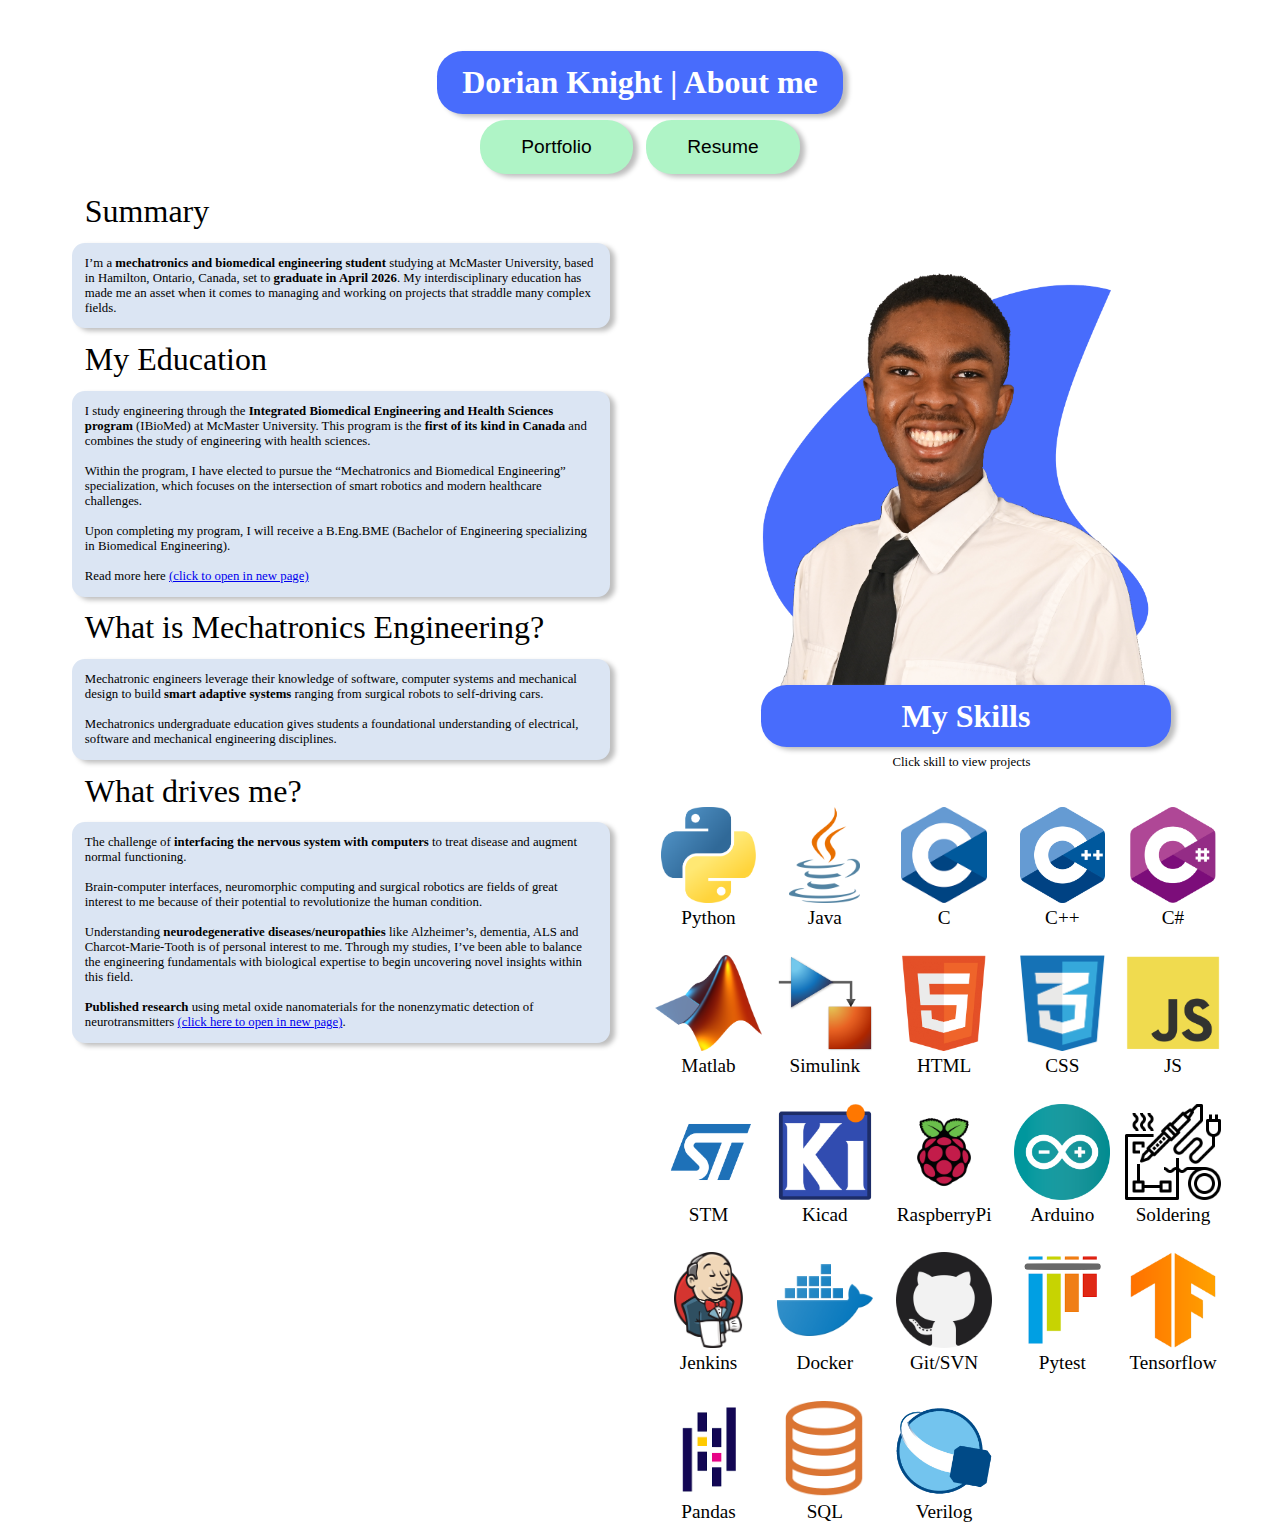
<file: pages/about.html>
<!-- Author: Dorian Knight
     Date: May 13th 2025
     Description: About me html page
-->

<!DOCTYPE html>
<html lang="en">
    <head>
        <meta charset="UTF-8">
        <meta name="viewport" content="width=device-width, initial-scale=1.0">
        <title>Dorian Knight Portfolio</title>
        <link rel="stylesheet" href="/css/about.css">
        <link rel="stylesheet" href="/css/globalvars.css">
        <link rel="stylesheet" href="/css/navbar.css">
        <link rel="shortcut icon" href="/images/favicon.ico" type="image/x-icon" />

        <!-- Fonts -->
        <link rel="preconnect" href="https://fonts.googleapis.com">
        <link rel="preconnect" href="https://fonts.gstatic.com" crossorigin>
        <link href="https://fonts.googleapis.com/css2?family=Geist:wght@100..900&family=Inter:ital,opsz,wght@0,14..32,100..900;1,14..32,100..900&display=swap" rel="stylesheet">
    </head>

    <body>
        <!-- ################## Navbar ################## -->
        <div class="navbar_container" id="navbar_container"></div>

        <!-- Title bar -->
        <div class="about_titlebar">
            Dorian Knight | About me
        </div>

        <div class="header_links">
            <div class="portfolio">
                <a href="/pages/portfolio.html">
                    <button class="portfolio_btn">Portfolio</button>
                </a>
            </div>

            <div class="resume">
                <a href="/Dorian_Knight__Software_Resume(May2025).pdf" target="_blank">
                    <button class="resume_btn">Resume</button>
                </a>
            </div>
        </div>

        <div class="body_content">
            <!-- About me squares -->

            <div class="box_title">
                Summary
            </div>
            <div class="box_content">
                I’m a <strong>mechatronics and biomedical engineering student</strong> studying at McMaster University, based in Hamilton, Ontario, Canada, set to <strong>graduate in April 2026</strong>. My interdisciplinary education has made me an asset when it comes to managing and working on projects that straddle many complex fields.
            </div>


            <div class="box_title">
                My Education
            </div>
            <div class="box_content">
                I study engineering through the <strong>Integrated Biomedical Engineering and Health Sciences program</strong> (IBioMed) at McMaster University. This program is the <strong>first of its kind in Canada</strong> and combines the study of engineering with health sciences.
                <br><br>Within the program, I have elected to pursue the “Mechatronics and Biomedical Engineering” specialization, which focuses on the intersection of smart robotics and modern healthcare challenges.
                <br><br>Upon completing my program, I will receive a B.Eng.BME (Bachelor of Engineering specializing in Biomedical Engineering).
                <br><br>Read more here <a href="https://www.eng.mcmaster.ca/ibiomed/" target="_blank">(click to open in new page)</a>
            </div>

            <div class="box_title">
                What is Mechatronics Engineering?
            </div>
            <div class="box_content">
                Mechatronic engineers leverage their knowledge of software, computer systems and mechanical design to build <strong>smart adaptive systems</strong> ranging from surgical robots to self-driving cars.
                <br><br>Mechatronics undergraduate education gives students a foundational understanding of electrical, software and mechanical engineering disciplines.
            </div>

            <div class="box_title">
                What drives me?
            </div>
            <div class="box_content">
                The challenge of <strong>interfacing the nervous system with computers</strong> to treat disease and augment normal functioning.
                <br><br>Brain-computer interfaces, neuromorphic computing and surgical robotics are fields of great interest to me because of their potential to revolutionize the human condition.
                <br><br>Understanding <strong>neurodegenerative diseases/neuropathies</strong> like Alzheimer’s, dementia, ALS and Charcot-Marie-Tooth is of personal interest to me. Through my studies, I’ve been able to balance the engineering fundamentals with biological expertise to begin uncovering novel insights within this field.
                <br><br><strong>Published research</strong> using metal oxide nanomaterials for the nonenzymatic detection of neurotransmitters <a href="https://www.mdpi.com/2079-6374/13/2/237" target="_blank">(click here to open in new page)</a>.
            </div>

            <!-- Dorian Knight Photo -->
            <div class="blue_organic_shape">
                <img src="/images/background_blob.png" alt="Accent shape" class="blue_organic_shape_img">
            </div>
            <div class="DK_img_div">
                <img src="/images/Dorian_nobackground.png" alt="Image of Dorian Knight" class="DK_image">
            </div>

            <!-- My skills -->
            <div class="skills_header">
                My Skills
            </div>

            <div class="skills_info">
                <p>
                    Click skill to view projects
                </p>
            </div>

            <div class="skills_toolbox">
                <!-- First row-->
                <div class="grid_item python_skill" id="Python" onclick="setSkillCookie(id)">
                    <a href="/pages/portfolio.html">
                        <img src="/images/skills_icons/python.png" alt="Python icon" class="skill_img python_img">
                    </a>
                    <a href="/pages/portfolio.html">
                        <p>Python</p>
                    </a>
                </div>
                <div class="grid_item java_skill" id="Java" onclick="setSkillCookie(id)">
                    <a href="/pages/portfolio.html">
                        <img src="/images/skills_icons/java.png" alt="Java icon" class="skill_img java_img">
                    </a>
                    <a href="/pages/portfolio.html">
                        <p>Java</p>
                    </a>
                </div>
                <div class="grid_item c_skill" id="C" onclick="setSkillCookie(id)">
                    <a href="/pages/portfolio.html">
                        <img src="/images/skills_icons/Clang.png" alt="C language icon" class="skill_img c_img">
                    <a href="/pages/portfolio.html">
                        <p>C</p>
                    </a>
                </div>
                <div class="grid_item cpp_skill" id="C++" onclick="setSkillCookie(id)">
                    <a href="/pages/portfolio.html">
                        <img src="/images/skills_icons/cpp.png" alt="C++ language icon" class="skill_img cpp_img">
                    </a>
                    <a href="/pages/portfolio.html">
                        <p>C++</p>
                    </a>
                </div>
                <div class="grid_item csharp_skill" id="C#" onclick="setSkillCookie(id)">
                    <a href="/pages/portfolio.html">
                        <img src="/images/skills_icons/csharp.png" alt="C# language icon" class="skill_img csharp_img">
                    </a>
                    <a href="/pages/portfolio.html">
                        <p>C#</p>
                    </a>
                </div>

                <!-- Second row -->
                <div class="grid_item matlab_skill" id="Matlab" onclick="setSkillCookie(id)">
                    <a href="/pages/portfolio.html">
                        <img src="/images/skills_icons/Matlab_Logo.png" alt="Matlab icon" class="skill_img matlab_img">
                    </a>
                    <a href="/pages/portfolio.html">
                        <p>Matlab</p>
                    </a>
                </div>

                <div class="grid_item simulink_skill" id="Simulink" onclick="setSkillCookie(id)">
                    <a href="/pages/portfolio.html">
                        <img src="/images/skills_icons/simulink.png" alt="Simulink icon" class="skill_img simulink_img">
                    </a>
                    <a href="/pages/portfolio.html">
                        <p>Simulink</p>
                    </a>
                </div>

                <div class="grid_item html_skill" id="HTML" onclick="setSkillCookie(id)">
                    <a href="/pages/portfolio.html">
                        <img src="/images/skills_icons/html.png" alt="HTML language icon" class="skill_img html_img">
                    </a>
                    <a href="/pages/portfolio.html">
                        <p>HTML</p>
                    </a>
                </div>

                <div class="grid_item css_skill" id="CSS" onclick="setSkillCookie(id)">
                    <a href="/pages/portfolio.html">
                        <img src="/images/skills_icons/css.png" alt="CSS language icon" class="skill_img css_img">
                    </a>
                    <a href="/pages/portfolio.html">
                        <p>CSS</p>
                    </a>
                </div>

                <div class="grid_item JS_skill" id="JavaScript" onclick="setSkillCookie(id)">
                    <a href="/pages/portfolio.html">
                        <img src="/images/skills_icons/JavaScript.png" alt="JavaScript language icon" class="skill_img js_img">
                    </a>
                    <a href="/pages/portfolio.html">
                        <p>JS</p>
                    </a>
                </div>

                <!-- Third row -->
                <div class="grid_item stm_skill" id="STM" onclick="setSkillCookie(id)">
                    <a href="/pages/portfolio.html">
                        <img src="/images/skills_icons/st-microelectronics-1.png" alt="ST Microcontroller icon" class="skill_img st_img">
                    </a>
                    <a href="/pages/portfolio.html">
                        <p>STM</p>
                    </a>
                </div>

                <div class="grid_item kicad_skill" id="Kicad" onclick="setSkillCookie(id)">
                    <a href="/pages/portfolio.html">
                        <img src="/images/skills_icons/kicad.png" alt="Kicad EDA icon" class="skill_img kicad_img">
                    </a>
                    <a href="/pages/portfolio.html">
                        <p>Kicad</p>
                    </a>
                </div>

                <div class="grid_item arduino_skill" id="Arduino" onclick="setSkillCookie(id)">
                    <a href="/pages/portfolio.html">
                        <img src="/images/skills_icons/arduino.png" alt="Arduino language icon" class="skill_img arduino_img">
                    </a>
                    <a href="/pages/portfolio.html">
                        <p>Arduino</p>
                    </a>
                </div>

                <div class="grid_item raspberry_skill" id="Raspberry pi" onclick="setSkillCookie(id)">
                    <a href="/pages/portfolio.html">
                        <img src="/images/skills_icons/raspberry-pi.png" alt="Raspberry Pi icon" class="skill_img RPi_img">
                    </a>
                    <a href="/pages/portfolio.html">
                        <p>RaspberryPi</p>
                    </a>
                </div>

                <div class="grid_item soldering_skill" id="Soldering" onclick="setSkillCookie(id)">
                    <a href="/pages/portfolio.html">
                        <img src="/images/skills_icons/soldering.png" alt="Soldering icon" class="skill_img soldering_img">
                    </a>
                    <a href="/pages/portfolio.html">
                        <p>Soldering</p>
                    </a>
                </div>

                <!-- Fourth row-->
                <div class="grid_item jenkins_skill" id="Jenkins" onclick="setSkillCookie(id)">
                    <a href="/pages/portfolio.html">
                        <img src="/images/skills_icons/Jenkins_logo.png" alt="Jenkins icon" class="skill_img jenkins_img">
                    </a>
                    <a href="/pages/portfolio.html">
                        <p>Jenkins</p>
                    </a>
                </div>

                <div class="grid_item docker_skill" id="Docker" onclick="setSkillCookie(id)">
                    <a href="/pages/portfolio.html">
                        <img src="/images/skills_icons/docker.png" alt="Docker icon" class="skill_img docker_img">
                    </a>
                    <a href="/pages/portfolio.html">
                        <p>Docker</p>
                    </a>
                </div>

                <div class="grid_item git_skill" id="Github" onclick="setSkillCookie(id)">
                    <a href="/pages/portfolio.html">
                        <img src="/images/skills_icons/github.png" alt="Github icon" class="skill_img git_img">
                    </a>
                    <a href="/pages/portfolio.html">
                        <p>Git/SVN</p>
                    </a>
                </div>

                <div class="grid_item pytest_skill" id="Pytest" onclick="setSkillCookie(id)">
                    <a href="/pages/portfolio.html">
                        <img src="/images/skills_icons/pytest.png" alt="Pytest icon" class="skill_img pytest_img">
                    </a>
                    <a href="/pages/portfolio.html">
                        <p>Pytest</p>
                    </a>
                </div>

                <div class="grid_item tensorflow_skill" id="Tensorflow" onclick="setSkillCookie(id)">
                    <a href="/pages/portfolio.html">
                        <img src="/images/skills_icons/tensorflow.png" alt="Tensorflow icon" class="skill_img tensorflow_img">
                    </a>
                    <a href="/pages/portfolio.html">
                        <p>Tensorflow</p>
                    </a>
                </div>

                <div class="grid_item pandas_skill" id="Pandas" onclick="setSkillCookie(id)">
                    <a href="/pages/portfolio.html">
                        <img src="/images/skills_icons/pandas.png" alt="Pandas icon" class="skill_img pandas_img">
                    </a>
                    <a href="/pages/portfolio.html">
                        <p>Pandas</p>
                    </a>
                </div>

                <!-- Fifth row -->
                <div class="grid_item sql_skill" id="SQL" onclick="setSkillCookie(id)">
                    <a href="/pages/portfolio.html">
                        <img src="/images/skills_icons/sql.png" alt="SQL language icon" class="skill_img sql_img">
                    </a>
                    <a href="/pages/portfolio.html">
                        <p>SQL</p>
                    </a>
                </div>
                <div class="grid_item verilog_skill" id="Verilog" onclick="setSkillCookie(id)">
                    <a href="/pages/portfolio.html">
                        <img src="/images/skills_icons/quartus.png" alt="Quartus IDE icon" class="skill_img verilog_img">
                    </a>
                    <a href="/pages/portfolio.html">
                        <p>Verilog</p>
                    </a>
                </div>
            </div>
        </div>

        <script src="/JavaScript/globals.js"></script>
        <script src="/JavaScript/navbar.js"></script>
        <script src="/JavaScript/about.js"></script>
    </body>
</html>
</file>
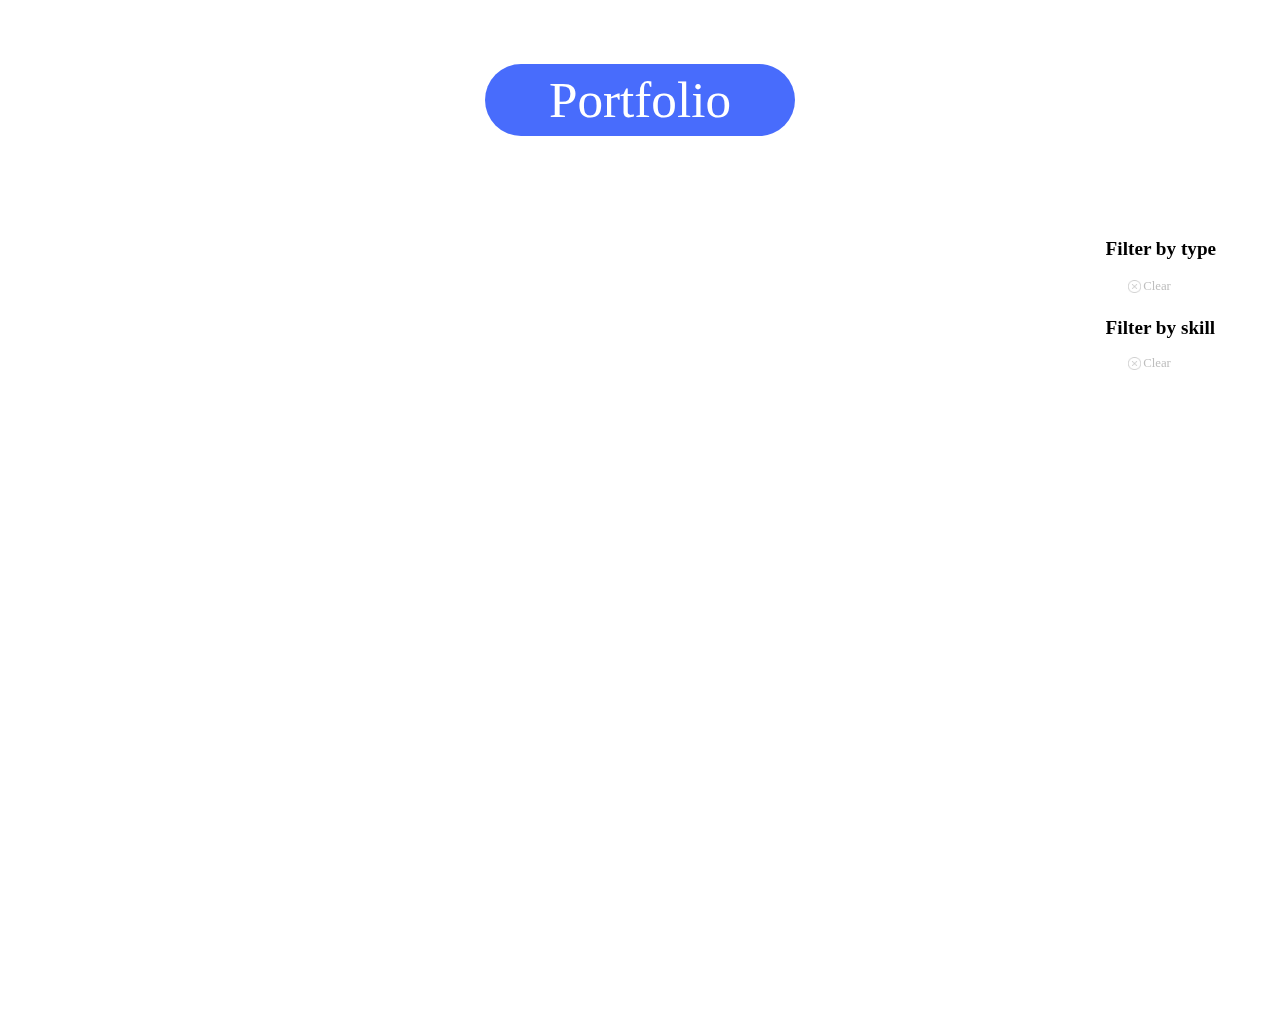
<file: pages/portfolio.html>
<!--
Author: Dorian Knight
Date: May 27th 2025
Description: Dynamic project portfolio
-->

<!DOCTYPE html>
<html lang="en">
<head>
    <meta charset="UTF-8">
    <meta name="viewport" content="width=device-width, initial-scale=1.0">
    <title>Dorian Knight Portfolio</title>
    <link rel="stylesheet" href="/css/globalvars.css">
    <link rel="stylesheet" href="/css/portfolio.css">
    <link rel="stylesheet" href="/css/project_layout.css">
    <link rel="stylesheet" href="/css/navbar.css">
    <link rel="shortcut icon" href="/images/favicon.ico" type="image/x-icon" />

    <!-- Fonts -->
    <link rel="preconnect" href="https://fonts.googleapis.com">
    <link rel="preconnect" href="https://fonts.gstatic.com" crossorigin>
    <link href="https://fonts.googleapis.com/css2?family=Geist:wght@100..900&family=Inter:ital,opsz,wght@0,14..32,100..900;1,14..32,100..900&display=swap" rel="stylesheet">
</head>
<body>
    <!-- ################## Navbar ################## -->
    <div class="navbar_container" id="navbar_container"></div>
    
    <div class="header">Portfolio</div>

    <!-- ################## Skill icons | Fed by AJAX respones ################## -->
    <div class="skill_legend_section">
        <div class="skill_icon_legend" id="skill_icon_legend"></div>
    </div>


    <div class="content">
        <!-- Uses AJAX to select which projects to show based on applied filters -->
        <div class="portfolio" id="portfolio_content"></div>

        <div class="filter_container">
            <div class="filters" id="filters">
                <div class="type_header" id="type_header">
                    Filter by type
                </div>
                <div class="project_type">
                    <!-- Clear type filter -->
                    <div class="filter_clear" id="type_clear" onmouseenter="type_clear_hover(id)" onmouseleave="undo_type_clear_hover(id)" onclick="clear_all_types(id)">
                        <div class="clear_icon" id="type_clear_icon"></div>
                        Clear
                    </div>

                    <!-- Project Type filters | Fed by AJAX request -->
                    <div id="type_filters"></div>
                </div>

                <div class="tag_header" id="tag_header">
                    Filter by skill
                </div>
                <div class="project_tag">
                    <!-- Tag clear -->
                    <div class="filter_clear" id="tag_clear" onmouseenter="tag_clear_hover()" onmouseleave="undo_tag_clear_hover()" onclick="clear_all_tags()">
                        <div class="clear_icon" id="tag_clear_icon"></div>
                        Clear
                    </div>

                    <!-- Project tag filters | Fed by AJAX request -->
                    <div id="tag_filters"></div>
                </div>
            </div>
        </div>
    </div>
    <script src="/JavaScript/globals.js"></script>
    <script src="/JavaScript/navbar.js"></script>
    <script src="/JavaScript/gen_proj_html.js"></script>
    <script src="/JavaScript/portfolio.js"></script>
</body>
</html>
</file>
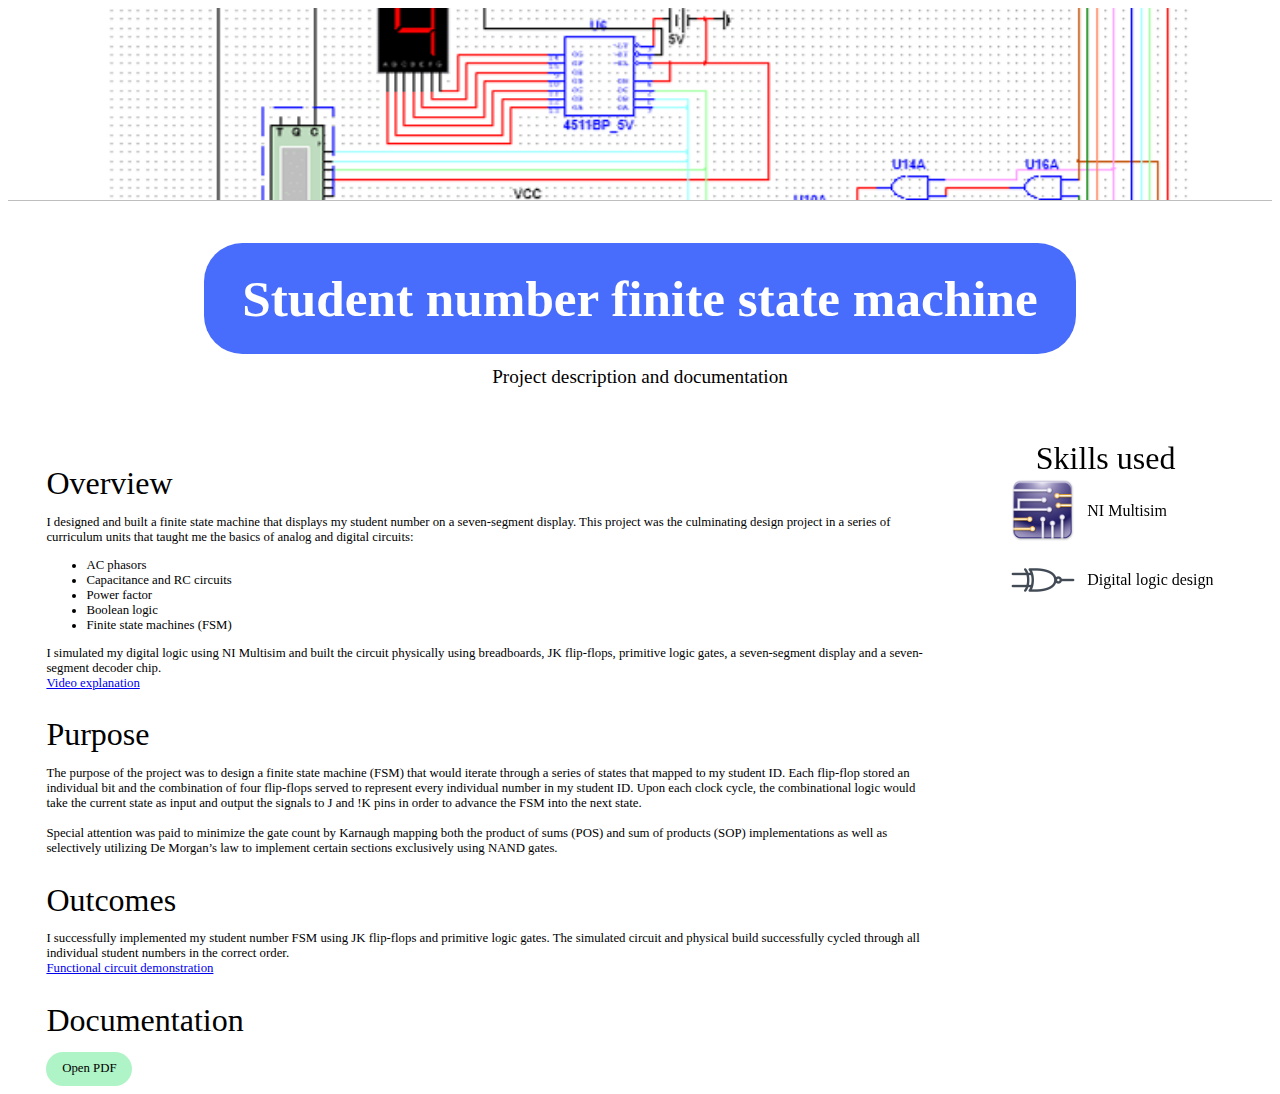
<file: project_pages/ENGPHYS_2E04_student_number_ID/engphys_2e04_studentID.html>
<!--
    Author: Dorian Knight
    Date: June 10th 2025
    Description: html page detailing engphys 2e04 summative project -->

<!DOCTYPE html>
<html lang="en">
<head>
    <meta charset="UTF-8">
    <meta name="viewport" content="width=device-width, initial-scale=1.0">
    <title>Student number FSM digital design</title>
    <link rel="stylesheet" href="/css/navbar.css">
    <link rel="stylesheet" href="/css/globalvars.css">
    <link rel="stylesheet" href="/project_pages/project_page.css">
    <link rel="shortcut icon" href="/images/favicon.ico" type="image/x-icon">

    <!-- Fonts -->
        <link rel="preconnect" href="https://fonts.googleapis.com">
        <link rel="preconnect" href="https://fonts.gstatic.com" crossorigin>
        <link href="https://fonts.googleapis.com/css2?family=Geist:wght@100..900&family=Inter:ital,opsz,wght@0,14..32,100..900;1,14..32,100..900&display=swap" rel="stylesheet">
</head>
<body>
    <!-- ################## Navbar ################## -->
    <div class="navbar_container" id="navbar_container"></div>

    <div class="project_image_banner">
        <img src="/project_banners/student_number_FSM_banner.png" alt="Project banner image" class="project_banner">
    </div>

    <div class="project_title">Student number finite state machine</div>
    <div class="project_subtitle">Project description and documentation</div>
    <div class="page_content">
        <div class="project_description">
            <div class="page_header project_overview">Overview</div>
            <div class="descript_content overview_desc">
                I designed and built a finite state machine that displays my student number 
                on a seven-segment display. This project was the culminating design project 
                in a series of curriculum units that taught me the basics of analog and digital circuits:
                <ul>
                    <li>AC phasors</li>
                    <li>Capacitance and RC circuits</li>
                    <li>Power factor</li>
                    <li>Boolean logic</li>
                    <li>Finite state machines (FSM)</li>
                </ul>
                I simulated my digital logic using NI Multisim and built the circuit physically 
                using breadboards, JK flip-flops, primitive logic gates, a seven-segment display 
                and a seven-segment decoder chip. <br>
                <a href="https://youtu.be/ttw1BfveHq8" target="_blank">Video explanation</a>
            </div>

            <div class="page_header project_purpose">Purpose</div>
            <div class="descript_content purpose_desc">
                The purpose of the project was to design a finite state machine (FSM) that would 
                iterate through a series of states that mapped to my student ID. Each flip-flop 
                stored an individual bit and the combination of four flip-flops served to represent 
                every individual number in my student ID. Upon each clock cycle, the combinational 
                logic would take the current state as input and output the signals to J and !K pins 
                in order to advance the FSM into the next state.
                <br><br>
                Special attention was paid to minimize the gate count by Karnaugh mapping both the 
                product of sums (POS) and sum of products (SOP) implementations as well as selectively 
                utilizing De Morgan’s law to implement certain sections exclusively using NAND gates. 
            </div>

            <div class="page_header project_outcomes">Outcomes</div>
            <div class="descript_content outcomes_desc">
                I successfully implemented my student number FSM using JK flip-flops and primitive logic 
                gates. The simulated circuit and physical build successfully cycled through all individual 
                student numbers in the correct order.<br>
                <a href=" https://youtu.be/bVT8jeTuHBg" target="_blank">Functional circuit demonstration</a>
            </div>

            <div class="page_header documentation">Documentation</div>
            <div>
                <a href="/project_pages/ENGPHYS_2E04_student_number_ID/DP-knight_d.pdf" target="_blank" class="documentation_link">
                    <div class="documentation_button">Open PDF</div>
                </a>
            </div>
        </div>
        <div class="skills_tab">
            <div class="skill_header">Skills used</div>
            <div class="all_proj_skills">
                <div class="skill_img_div">
                    <img src="/images/skills_icons/ni_multisim.png" alt="" class="skill_image">
                    NI Multisim
                </div>
                <div class="skill_img_div">
                    <img src="/images/skills_icons/digital_logic.png" alt="" class="skill_image">
                    Digital logic design
                </div>
            </div>
        </div>
    </div>


    <script src="/JavaScript/globals.js"></script>
    <script src="/JavaScript/navbar.js"></script>
</body>
</html>
</file>
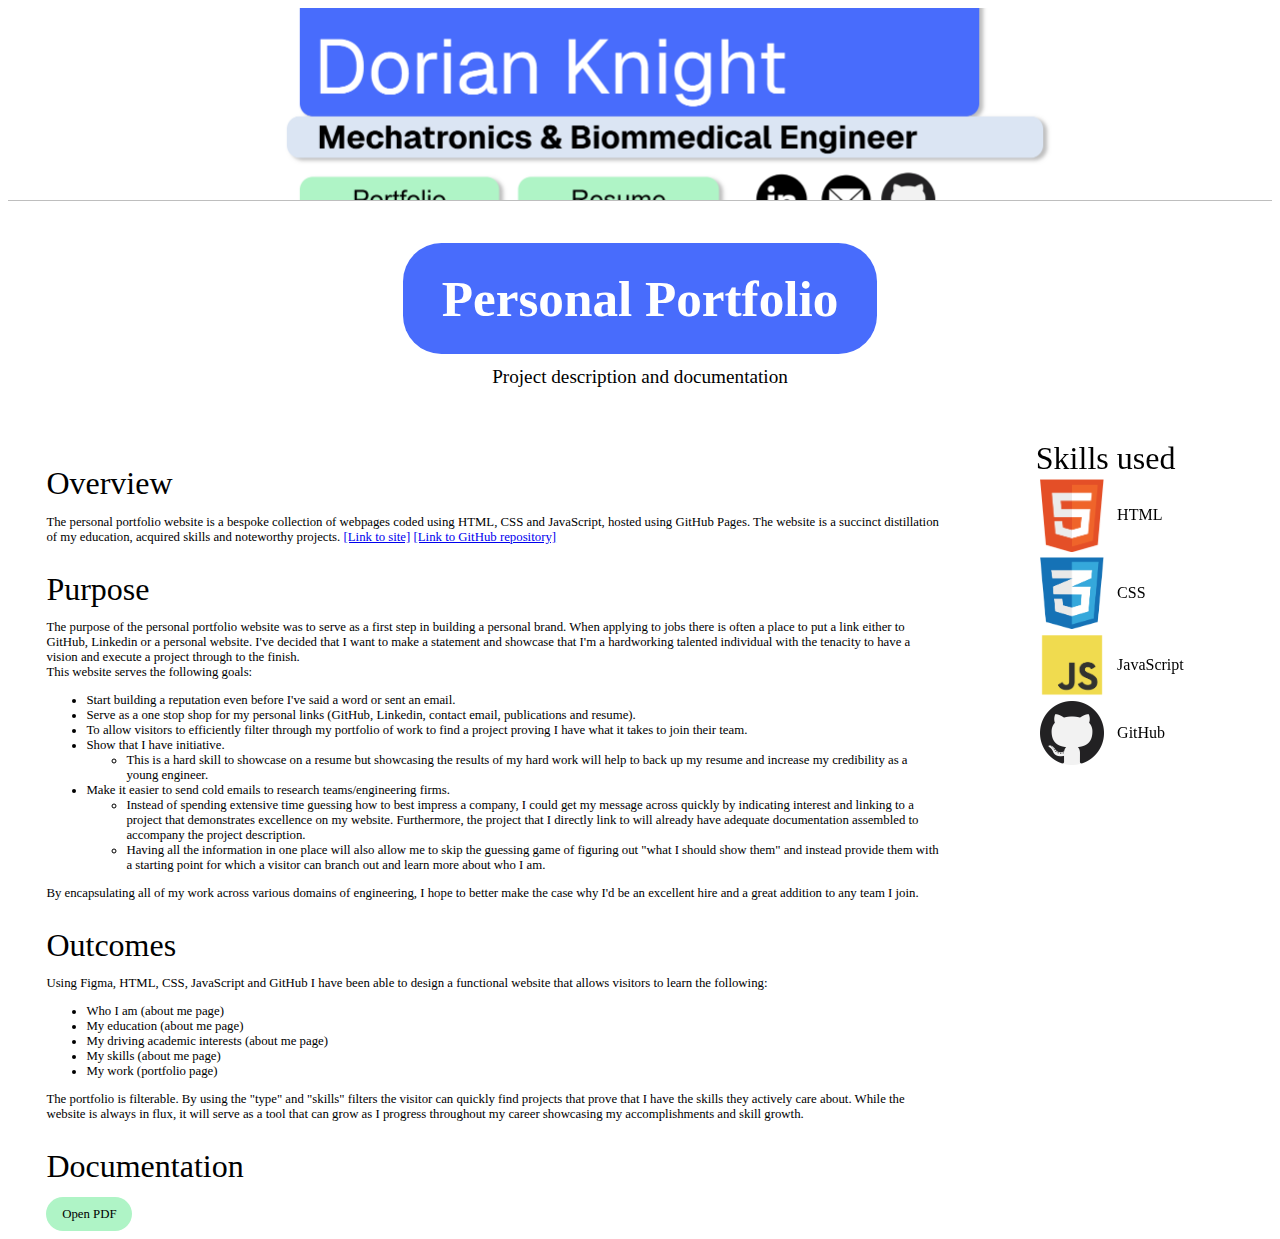
<file: project_pages/project_16_portfolio/project_portfolio.html>
<!--
    Author: Dorian Knight
    Date: June 9th 2025
    Description: Portfolio project html page -->

<!DOCTYPE html>
<html lang="en">
<head>
    <meta charset="UTF-8">
    <meta name="viewport" content="width=device-width, initial-scale=1.0">
    <title>Portfolio project details page</title>
    <link rel="stylesheet" href="/css/navbar.css">
    <link rel="stylesheet" href="/css/globalvars.css">
    <link rel="stylesheet" href="/project_pages/project_page.css">
    <link rel="shortcut icon" href="/images/favicon.ico" type="image/x-icon">

    <!-- Fonts -->
        <link rel="preconnect" href="https://fonts.googleapis.com">
        <link rel="preconnect" href="https://fonts.gstatic.com" crossorigin>
        <link href="https://fonts.googleapis.com/css2?family=Geist:wght@100..900&family=Inter:ital,opsz,wght@0,14..32,100..900;1,14..32,100..900&display=swap" rel="stylesheet">
</head>
<body>
    <!-- ################## Navbar ################## -->
    <div class="navbar_container" id="navbar_container"></div>

    <div class="project_image_banner">
        <img src="/project_banners/project_16_personal_portfolio_banner.png" alt="Project banner image" class="project_banner">
    </div>

    <div class="project_title">Personal Portfolio</div>
    <div class="project_subtitle">Project description and documentation</div>
    <div class="page_content">
        <div class="project_description">
            <div class="page_header project_overview">Overview</div>
            <div class="descript_content overview_desc">
                The personal portfolio website is a bespoke collection of webpages coded using HTML, CSS and JavaScript,
                hosted using GitHub Pages. The website is a succinct distillation of my education, acquired skills and
                noteworthy projects.
                <a href="https://dorianknight.github.io/">[Link to site]</a>
                <a href="https://github.com/DorianKnight/DorianKnight.github.io" target="_blank">[Link to GitHub repository]</a>
            </div>

            <div class="page_header project_purpose">Purpose</div>
            <div class="descript_content purpose_desc">
                The purpose of the personal portfolio website was to serve as a first step in building a personal brand. 
                When applying to jobs there is often a place to put a link either to GitHub, Linkedin or a personal website. 
                I've decided that I want to make a statement and showcase that I'm a hardworking talented individual with the tenacity 
                to have a vision and execute a project through to the finish.
                <br>
                This website serves the following goals:
                <ul>
                    <li>Start building a reputation even before I've said a word or sent an email.</li>
                    <li>Serve as a one stop shop for my personal links (GitHub, Linkedin, contact email, publications and resume).</li>
                    <li>To allow visitors to efficiently filter through my portfolio of work to find a project proving I have what it takes to join their team.</li>
                    <li>Show that I have initiative.
                        <ul><li>This is a hard skill to showcase on a resume but showcasing the results of my hard work will help to back up my resume and increase my credibility as a young engineer.</li></ul>
                    </li>
                    <li>Make it easier to send cold emails to research teams/engineering firms.
                        <ul>
                            <li>
                                Instead of spending extensive time guessing how to best impress a company, I could get my message across quickly 
                                by indicating interest and linking to a project that demonstrates excellence on my website. Furthermore, the project 
                                that I directly link to will already have adequate documentation assembled to accompany the project description.
                            </li>
                            <li>
                                Having all the information in one place will also allow me to skip the guessing game of figuring out "what I should 
                                show them" and instead provide them with a starting point for which a visitor can branch out and learn more about who I am.
                            </li>
                        </ul>
                    </li>
                </ul>
                By encapsulating all of my work across various domains of engineering, I hope to better make the case why I'd be an excellent 
                hire and a great addition to any team I join.
            </div>

            <div class="page_header project_outcomes">Outcomes</div>
            <div class="descript_content outcomes_desc">
                Using Figma, HTML, CSS, JavaScript and GitHub I have been able to design a functional website that allows visitors to learn the following:
                <ul>
                    <li>Who I am (about me page)</li>
                    <li>My education (about me page)</li>
                    <li>My driving academic interests (about me page)</li>
                    <li>My skills (about me page)</li>
                    <li>My work (portfolio page)</li>
                </ul>
                The portfolio is filterable. By using the "type" and "skills" filters the visitor can quickly find projects that prove 
                that I have the skills they actively care about. While the website is always in flux, it will serve as a tool that can 
                grow as I progress throughout my career showcasing my accomplishments and skill growth.
            </div>

            <div class="page_header documentation">Documentation</div>
            <div>
                <a href="/project_pages/project_16_portfolio/Project_16__Personal_Portfolio_Website.pdf" target="_blank" class="documentation_link">
                    <div class="documentation_button">Open PDF</div>
                </a>
            </div>
        </div>
        <div class="skills_tab">
            <div class="skill_header">Skills used</div>
            <div class="all_proj_skills">
                <div class="skill_img_div">
                    <img src="/images/skills_icons/html.png" alt="" class="skill_image">
                    HTML
                </div>
                <div class="skill_img_div">
                    <img src="/images/skills_icons/css.png" alt="" class="skill_image">
                    CSS
                </div>
                <div class="skill_img_div">
                    <img src="/images/skills_icons/JavaScript.png" alt="" class="skill_image">
                    JavaScript
                </div>
                <div class="skill_img_div">
                    <img src="/images/skills_icons/github.png" alt="" class="skill_image">
                    GitHub
                </div>
            </div>
        </div>
    </div>


    <script src="/JavaScript/globals.js"></script>
    <script src="/JavaScript/navbar.js"></script>
</body>
</html>
</file>
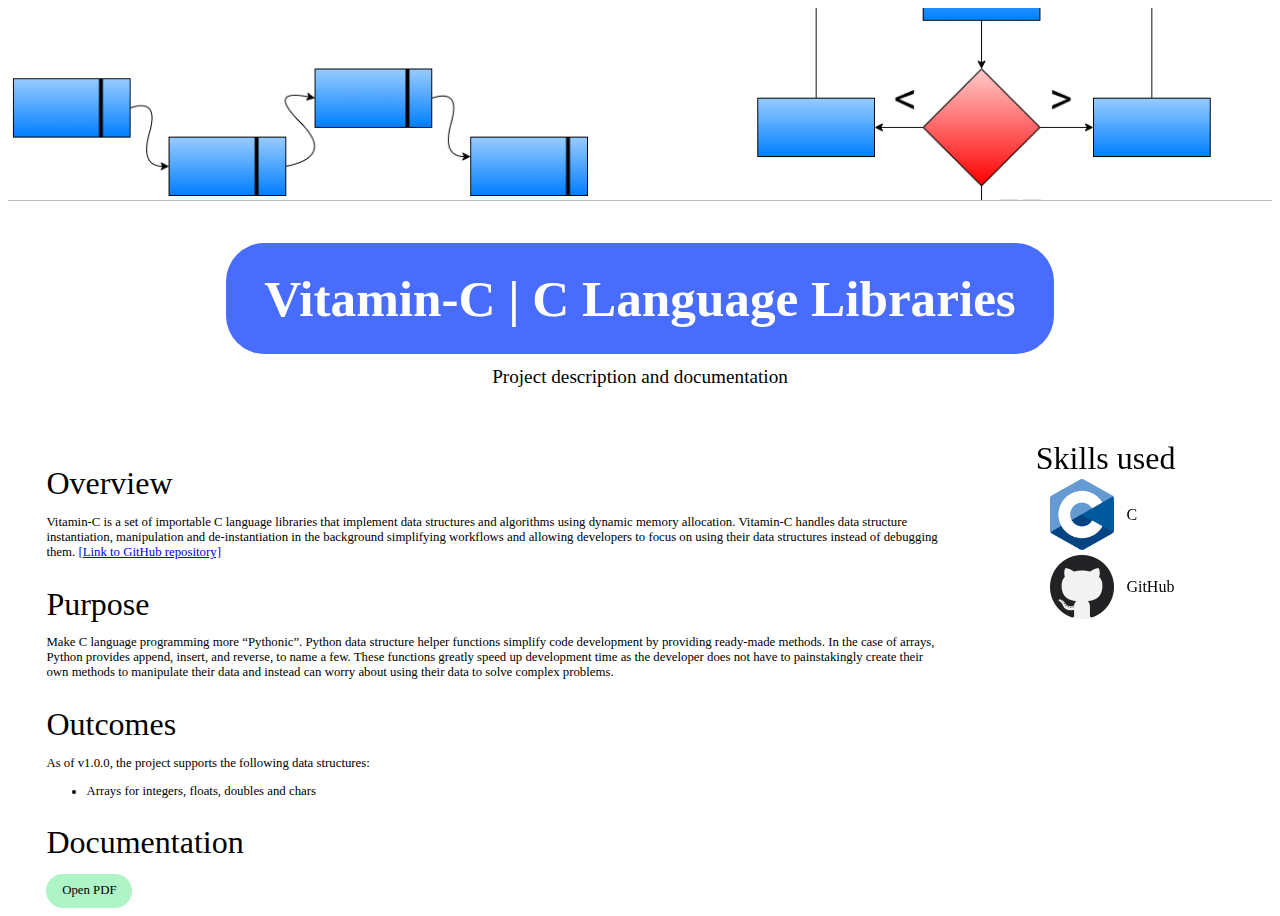
<file: project_pages/project_28_vitamin_c/vitamin_c.html>
<!--
    Author: Dorian Knight
    Date: June 24th 2025
    Description: Vitamin-C | C language libraries details page -->

<!DOCTYPE html>
<html lang="en">
<head>
    <meta charset="UTF-8">
    <meta name="viewport" content="width=device-width, initial-scale=1.0">
    <title>Vitamin-C | C Language Libraries</title>
    <link rel="stylesheet" href="/css/navbar.css">
    <link rel="stylesheet" href="/css/globalvars.css">
    <link rel="stylesheet" href="/project_pages/project_page.css">
    <link rel="shortcut icon" href="/images/favicon.ico" type="image/x-icon">

    <!-- Fonts -->
        <link rel="preconnect" href="https://fonts.googleapis.com">
        <link rel="preconnect" href="https://fonts.gstatic.com" crossorigin>
        <link href="https://fonts.googleapis.com/css2?family=Geist:wght@100..900&family=Inter:ital,opsz,wght@0,14..32,100..900;1,14..32,100..900&display=swap" rel="stylesheet">
</head>
<body>
    <!-- ################## Navbar ################## -->
    <div class="navbar_container" id="navbar_container"></div>

    <div class="project_image_banner">
        <img src="/project_banners/vitamin-c.png" alt="Project banner image" class="project_banner">
    </div>

    <div class="project_title">Vitamin-C | C Language Libraries</div>
    <div class="project_subtitle">Project description and documentation</div>
    <div class="page_content">
        <div class="project_description">
            <div class="page_header project_overview">Overview</div>
            <div class="descript_content overview_desc">
                Vitamin-C is a set of importable C language libraries that implement 
                data structures and algorithms using dynamic memory allocation. Vitamin-C 
                handles data structure instantiation, manipulation and de-instantiation in 
                the background simplifying workflows and allowing developers to focus on 
                using their data structures instead of debugging them. 
                <a href="https://github.com/DorianKnight/Vitamin_C/tree/main" target="_blank">[Link to GitHub repository]</a>
            </div>

            <div class="page_header project_purpose">Purpose</div>
            <div class="descript_content purpose_desc">
                Make C language programming more “Pythonic”. Python data structure helper 
                functions simplify code development by providing ready-made methods. In the 
                case of arrays, Python provides append, insert, and reverse, to name a few. 
                These functions greatly speed up development time as the developer does not 
                have to painstakingly create their own methods to manipulate their data and 
                instead can worry about using their data to solve complex problems.
            </div>

            <div class="page_header project_outcomes">Outcomes</div>
            <div class="descript_content outcomes_desc">
                As of v1.0.0, the project supports the following data structures:
                <ul>
                    <li>Arrays for integers, floats, doubles and chars</li>
                </ul>
            </div>

            <div class="page_header documentation">Documentation</div>
            <div>
                <a href="/project_pages/project_28_vitamin_c/Project_28__Vitamin_C.pdf" target="_blank" class="documentation_link">
                    <div class="documentation_button">Open PDF</div>
                </a>
            </div>
        </div>
        <div class="skills_tab">
            <div class="skill_header">Skills used</div>
            <div class="all_proj_skills">
                <div class="skill_img_div">
                    <img src="/images/skills_icons/Clang.png" alt="" class="skill_image">
                    C
                </div>
                <div class="skill_img_div">
                    <img src="/images/skills_icons/github.png" alt="" class="skill_image">
                    GitHub
                </div>
            </div>
        </div>
    </div>


    <script src="/JavaScript/globals.js"></script>
    <script src="/JavaScript/navbar.js"></script>
</body>
</html>
</file>
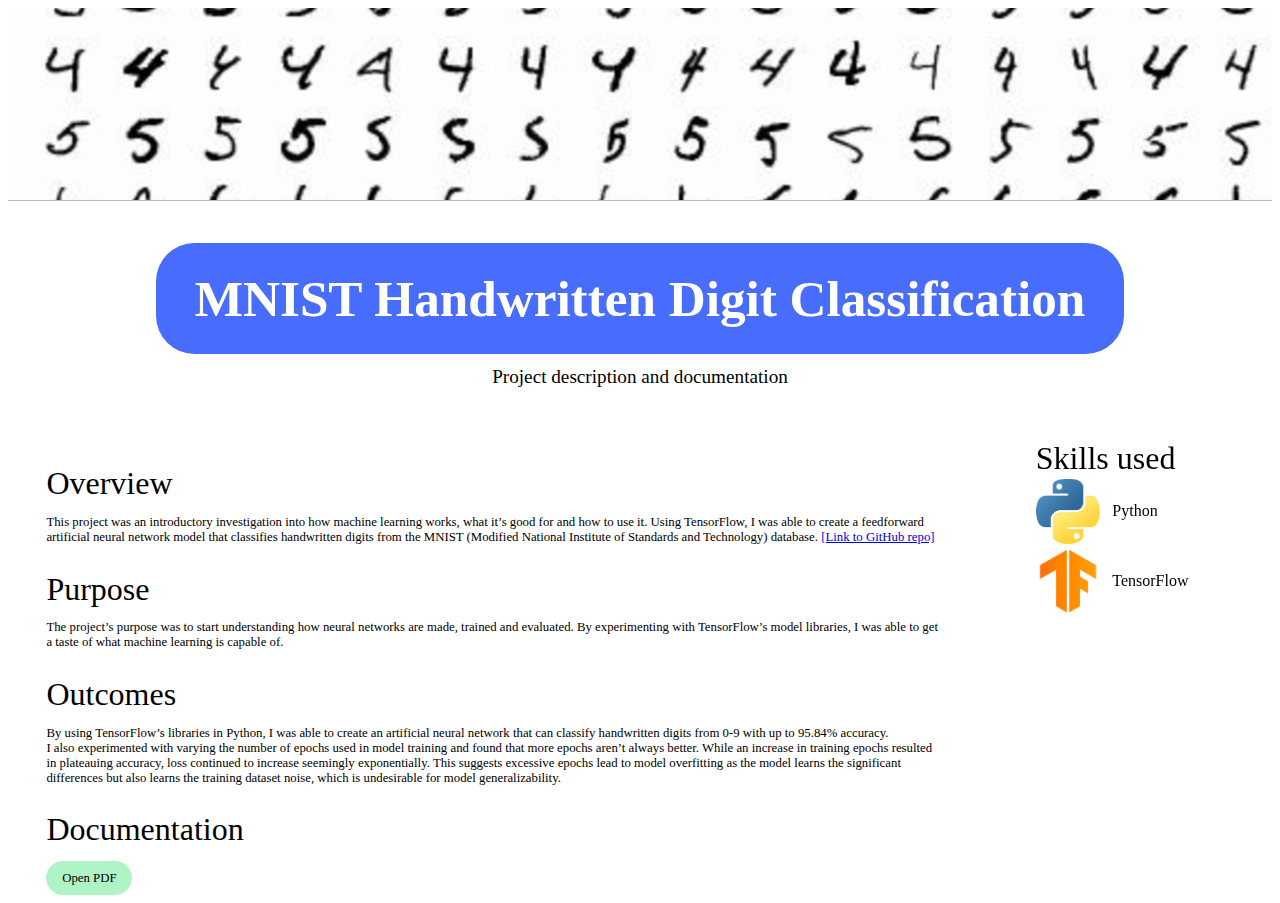
<file: project_pages/project_31_MNIST/mnist_ocr.html>
<!--
    Author: Dorian Knight
    Date: July 1st 2025
    Description: MNIST Handwritten Digit Classification details page -->

<!DOCTYPE html>
<html lang="en">
<head>
    <meta charset="UTF-8">
    <meta name="viewport" content="width=device-width, initial-scale=1.0">
    <title>MNIST Handwritten Digit Classification</title>
    <link rel="stylesheet" href="/css/navbar.css">
    <link rel="stylesheet" href="/css/globalvars.css">
    <link rel="stylesheet" href="/project_pages/project_page.css">
    <link rel="shortcut icon" href="/images/favicon.ico" type="image/x-icon">

    <!-- Fonts -->
    <link rel="preconnect" href="https://fonts.googleapis.com">
    <link rel="preconnect" href="https://fonts.gstatic.com" crossorigin>
    <link href="https://fonts.googleapis.com/css2?family=Geist:wght@100..900&family=Inter:ital,opsz,wght@0,14..32,100..900;1,14..32,100..900&display=swap" rel="stylesheet">
</head>
<body>
    <!-- ################## Navbar ################## -->
    <div class="navbar_container" id="navbar_container"></div>

    <div class="project_image_banner">
        <img src="/project_banners/MNIST_dataset.png" alt="Project banner image" class="project_banner">
    </div>

    <div class="project_title">MNIST Handwritten Digit Classification</div>
    <div class="project_subtitle">Project description and documentation</div>
    <div class="page_content">
        <div class="project_description">
            <div class="page_header project_overview">Overview</div>
            <div class="descript_content overview_desc">
                This project was an introductory investigation into how machine learning works, 
                what it’s good for and how to use it. Using TensorFlow, I was able to create a 
                feedforward artificial neural network model that classifies handwritten digits 
                from the MNIST (Modified National Institute of Standards and Technology) database.
                <a href="https://github.com/DorianKnight/MNIST_Handwritten_Digit_Classification" target="_blank">[Link to GitHub repo]</a>
            </div>

            <div class="page_header project_purpose">Purpose</div>
            <div class="descript_content purpose_desc">
                The project’s purpose was to start understanding how neural networks are made, 
                trained and evaluated. By experimenting with TensorFlow’s model libraries, 
                I was able to get a taste of what machine learning is capable of.
            </div>

            <div class="page_header project_outcomes">Outcomes</div>
            <div class="descript_content outcomes_desc">
                By using TensorFlow’s libraries in Python, I was able to create an artificial 
                neural network that can classify handwritten digits from 0-9 with up to 95.84% accuracy.
                <br>
                I also experimented with varying the number of epochs used in model training and found 
                that more epochs aren’t always better. While an increase in training epochs resulted in 
                plateauing accuracy, loss continued to increase seemingly exponentially. This suggests 
                excessive epochs lead to model overfitting as the model learns the significant differences 
                but also learns the training dataset noise, which is undesirable for model generalizability.
            </div>

            <div class="page_header documentation">Documentation</div>
            <div>
                <a href="/project_pages/project_31_MNIST/Project_31__MNIST_Handwritten_Digit_Classification.pdf" target="_blank" class="documentation_link">
                    <div class="documentation_button">Open PDF</div>
                </a>
            </div>
        </div>
        <div class="skills_tab">
            <div class="skill_header">Skills used</div>
            <div class="all_proj_skills">
                <div class="skill_img_div">
                    <img src="/images/skills_icons/python.png" alt="" class="skill_image">
                    Python
                </div>
                <div class="skill_img_div">
                    <img src="/images/skills_icons/tensorflow.png" alt="" class="skill_image">
                    TensorFlow
                </div>
            </div>
        </div>
    </div>


    <script src="/JavaScript/globals.js"></script>
    <script src="/JavaScript/navbar.js"></script>
</body>
</html>
</file>
<file: css/about.css>
/***
* Author: Dorian Knight
* Date: May 13th 2025
* Description: Style sheet for about.html
***/

:root {
    /* Used to store variables */

    /* Colours */
    --theme-primary: #486CFC;
    --theme-secondary: #DBE5F3;
    --theme-highlight: #AFF4C6;
    --bash-green: #5C8E27;
    --bash-blue: #345E91;
    --light-gray: #BEBEBE;

    /* Text Size */
    --title-size: 6vw;
    --subtitle-size: 4vw;
    --large-size: 2.5vw;
    --medium-size: 1.5vw;
    --regular-size: 1vw;

    /* Text weights/strengths */
    --text-black: 900;
    --text-extrabold: 800;
    --text-bold: 700;
    --text-semibold: 600;
    --text-medium: 500;
    --text-regular: 400;
    --text-light: 300;
    --text-extralight: 200;
    --text-thin: 100;

    /* Transition speeds */
    --slow-transition: 1.5s;
    --medium-transition: 1.0s;
    --fast-transition: 0.5s;
    --turbo-transition: 0.2s;

    /* Box style settings */
    --box-width: 30vw;

    /* Skills grid settings */
    --skill-container-size: 5vw;
}

.body_content {
    height: fit-content;
}

/* ############# Header styling ############# */
.about_titlebar {
    background-color: var(--theme-primary);
    width: fit-content;
    padding: 1vw 2vw;
    color: white;
    font-weight: var(--text-bold);
    font-size: var(--large-size);
    margin: 4vw auto;
    margin-bottom: 0vw;
    border-radius: 2vw;
    box-shadow: 5px 3px 5px var(--light-gray);
}

.header_links {
    display: flex;
    justify-content: center;
}

.header_links>.portfolio .portfolio_btn {
    background-color: var(--theme-highlight);
    border: none;
    margin: 0.5vw 0.5vw;
    padding: 1vw 3vw;
    box-shadow: 5px 3px 5px var(--light-gray);
    cursor: pointer;
    font-size: var(--medium-size);
    border-radius: 2vw;
    transition: var(--turbo-transition);
    border-color: rgb(255, 255, 255, 0);
    border-style: solid;
}

.header_links>.portfolio:hover .portfolio_btn{
    opacity: 0.7;
    border-style: solid;
    border-color: var(--theme-secondary);

}

.header_links>.resume .resume_btn{
    background-color: var(--theme-highlight);
    border: none;
    margin: 0.5vw 0.5vw;
    padding: 1vw 3vw;
    box-shadow: 5px 3px 5px var(--light-gray);
    cursor: pointer;
    font-size: var(--medium-size);
    border-radius: 2vw;
    transition: var(--turbo-transition);
    border-color: rgb(255, 255, 255, 0);
    border-style: solid;
}

.header_links>.resume:hover .resume_btn {
    opacity: 0.7;
    border-style: solid;
    border-color: var(--theme-secondary);
}


/* ############# Body content ############# */
.body_content {
    margin:auto;
}

.box_title {
    font-size: var(--large-size);
    margin: 1vw 6vw;
    width: fit-content;
}

.box_content {
    width: 40vw;
    background-color: var(--theme-secondary);
    padding: 1vw 1vw;
    margin: 0.5vw 5vw;
    font-size: var(--regular-size);
    border-radius: 1vw;
    box-shadow: 5px 3px 5px var(--light-gray);
}

.blue_organic_shape {
    position: absolute;
    right: 7vw;
    top: 21vw;
}

.blue_organic_shape_img {
    width: 35vw;
}

.DK_img_div {
    position: absolute;
    right: 10vw;
    top: 20vw;
}

.DK_image {
    width: 30vw;
}

/* ############# Skills ############# */
.skills_header {
    background-color: var(--theme-primary);
    font-size: var(--large-size);
    font-weight: var(--text-bold);
    color: white;
    width: fit-content;
    padding: 1vw 11vw;
    margin: 1vw;
    border-radius: 2vw;

    position:absolute;
    top: 52.5vw;
    right: 7.5vw;
    box-shadow: 5px 3px 5px var(--light-gray);
}

.skills_info {
    position: absolute;
    top: 58vw;
    right: 19.5vw;
    font-size: var(--regular-size);
}

.skills_toolbox {
    display: grid;
    grid-template-areas: "python    java      c         cpp          csharp      "
                         "matlab    simulink  html      css          js          "
                         "stm       kicad     rpi       arduino      soldering   "
                         "jenkins   docker    git       pytest       tensorflow  "
                         "pandas    sql       verilog   digital_log  multisim    ";

    width: fit-content;
    position: absolute;
    right: 4vw;
    top: 62vw;
}

.skills_toolbox a {
    text-decoration: none;
    color: black
}

.grid_item {
    /* Specify the width of the box here and any other parameters*/
    display: flex;
    flex-direction: column;
    align-items: center;
    margin: 0.5vw 0.2vw;
    padding: 0.3vw 0.1vw;
    border-color: rgba(255, 255, 255, 0);
    border-style: solid;
    border-radius: 1vw;
    transition: var(--turbo-transition);
}

.grid_item:hover {
    box-shadow: 5px 3px 5px var(--light-gray);
    border-radius: 1vw;
    border-color: var(--theme-secondary);
    border-style: solid;
}

.grid_item>a>p {
    margin: 0;
    font-size: var(--medium-size);
}

.grid_item:hover a {
    color: var(--theme-primary);
}

.skill_img {
    height: 7.5vw;
    width: auto;
}

.python_skill {
    grid-area: python;
    /* opacity: 0; */ /* If required to hide icon for now*/
}

.java_skill {
    grid-area: java;
}

.c_skill {
    grid-area: c;
}

.cpp_skill {
    grid-area: cpp;
}

.csharp_skill {
    grid-area: csharp;
}

.html_skill {
    grid-area: html;
}

.css_skill {
    grid-area: css;
}

.JS_skill {
    grid-area: js;
}

.stm_skill {
    grid-area: stm;
}

.matlab_skill {
    grid-area: matlab;
}

.kicad_skill {
    grid-area: kicad;
}

.arduino_skill {
    grid-area: arduino;
}

.raspberry_skill {
    grid-area: rpi;
}

.soldering_skill {
    grid-area: soldering;
}

.docker_skill {
    grid-area: docker;
}

.jenkins_skill {
    grid-area: jenkins;
}

.git_skill {
    grid-area: git;
}

.pytest_skill {
    grid-area: pytest;
}

.tensorflow_skill {
    grid-area: tensorflow;
}

.pandas_skill {
    grid-area: pandas;
}

.simulink_skill {
    grid-area: simulink;
}

.sql_skill {
    grid-area: sql;
}

.verilog_skill {
    grid-area: verilog;
}

.digital_logic_skill {
    grid-area: digital_log;
}

.multisim_skill {
    grid-area: multisim;
}
</file>
<file: css/globalvars.css>
/***
* Author: Dorian Knight
* Date: May 30th 2025
* Description: Global css variables used across multiple style sheets
***/

:root {
    /* Used to store variables */

    /* Colours */
    --theme-primary: #486CFC;
    --theme-secondary: #DBE5F3;
    --theme-highlight: #AFF4C6;
    --bash-green: #5C8E27;
    --bash-blue: #345E91;
    --light-gray: #BEBEBE;

    /* Text Size */
    --title-size: 6vw;
    --subtitle-size: 4vw;
    --large-size: 2.5vw;
    --medium-size: 1.5vw;
    --regular-size: 1vw;

    /* Text weights/strengths */
    --text-black: 900;
    --text-extrabold: 800;
    --text-bold: 700;
    --text-semibold: 600;
    --text-medium: 500;
    --text-regular: 400;
    --text-light: 300;
    --text-extralight: 200;
    --text-thin: 100;

    /* Transition speeds */
    --slow-transition: 1.5s;
    --medium-transition: 1.0s;
    --fast-transition: 0.5s;
    --turbo-transition: 0.2s;
}
</file>
<file: css/navbar.css>
/***
* Author: Dorian Knight
* Date: May 30th 2025
* Description: Style sheet controlling navbar style
***/

/* ############# Navigation bar styling ############# */
.navbar {
    text-align: center;
    font-size: 1.5vw;
    word-spacing: 5vw;
    padding: 0.5vw 0vw;
    top: 0vw;
    position: sticky;
    background-color: white;
    transition: var(--fast-transition);
    display: flex;
    justify-content: center;
    z-index: 1;
}

.link_container {
    padding: 0vw 1vw;
}

.link_container a {
    text-decoration: none;
}

.navbar .navbar_element {
    padding: 0.5vw 1vw;
    margin: auto;
    font-weight: var(--text-regular);
    border-radius: 5vw;
    transition: var(--fast-transition);
    width: 10vw;
    color: black;
}
</file>
<file: css/portfolio.css>
/***
* Author: Dorian Knight
* Date: May 27th 2025
* Description: Style sheet for portfolio.php
***/

.content {
    display: grid;
    grid-template-columns: auto 12vw;
    grid-column-gap: 3vw;
    padding-left: 1vw;
    padding-right: 1vw;
}

.header {
    font-size: var(--subtitle-size);
    background-color: var(--theme-primary);
    padding: 0.5vw 5vw;
    margin: 5vw auto;
    color: white;
    text-align: center;
    width: fit-content;
    border-radius: 4vw;
}


/* ############# Skill icon legend styling ############# */
.skill_legend_section {
    margin: 1vw 1vw;
}

.skill_legend_title {
    margin-left: 2vw;
    padding-left: 0.5vw;
    font-size: var(--large-size);
    text-align: center;
}
.skill_icon_legend {
    display: flex;
    flex-wrap: wrap;
    justify-content: center;
    font-size: var(--regular-size);
}

.legend_element {
    padding: 0.5vw 0.5vw;
    display: flex;
    align-items: center;
}

.skill_img {
    display: block;
    width: 2vw;
    aspect-ratio: auto;
    margin: auto;
    padding: 0vw 0.5vw;
}

/* ############# Filter bar styling ############# */

.filter_container {
    margin-top: 2vw;
}

.filters {
    display: block;
    position: sticky;
    top: 5vw;
    height: 85vh;
    padding: 0vw 0vw;
    text-align: left;
    overflow-y: scroll;
}

.filters>.type_header {
    font-size: var(--medium-size);
    font-weight: var(--text-bold);
    top: 0%;
    position: sticky;
    background-color: rgba(255, 255, 255, 0.75);
    backdrop-filter: blur(4px);
    padding-bottom: 0.5vw;
    margin-bottom: 0.5vw;
    transition: var(--fast-transition);
}

.filters>.tag_header {
    margin-top: 2vh;
    margin-bottom: 0.5vh;
    font-size: var(--medium-size);
    font-weight: var(--text-bold);
    top: 0%;
    position: sticky;
    background-color: rgba(255, 255, 255, 0.75);
    backdrop-filter: blur(4px);
    padding-bottom: 0.5vw;
}

.filters>.project_type {
    margin-left: 1vw;
    margin-right: 1vw;
}

.filters>.project_tag {
    margin-left: 1vw;
    margin-right: 1vw;
}

.filters>.project_type .type_selector {
    font-size: var(--regular-size);
    padding: 0.1vw 0.5vw;
    margin: 0.1vw 0vw;
    border: solid;
    border-color: transparent;
    transition: var(--fast-transition);
}

.filter_clear {
    font-size: var(--regular-size);
    font-weight: var(--text-light);
    color: var(--light-gray);
    padding: 0.1vw 0.5vw;
    display: flex;
    align-items: center;
    transition: var(--fast-transition);
    border: solid;
    border-radius: 3vw;
    border-color: transparent;
}

.clear_icon {
    width: 1vw;
    height: 2.0vh;
    margin-right: 0.2vw;
    background-size: contain;
    background-repeat: no-repeat;
    background-position: center;
    background-image: url("/images/remove_inactive.png");
    transition: var(--fast-transition);
}

.filters>.project_tag .tag_selector {
    font-size: var(--regular-size);
    padding: 0.1vw 0.5vw;
    margin: 0.1vw 0vw;
    text-align: left;
    border: solid;
    border-color: transparent;
    transition: var(--fast-transition);
}
</file>
<file: css/project_layout.css>
/* Author: Dorian Knight */
/* Date: June 3rd 2025 */
/* Description: Style sheet to describe the formatting of the portfolio content layout which is used on multiple pages */

/* ############# Portfolio content styling ############# */
.row {
    display: grid;
    grid-template-columns: 50% 50%;
    grid-column-gap: 1vw;
    padding: 0.5vw 0;
}

.row>.indv_project {
    border-style: solid;
    border-color: var(--theme-secondary);
    padding: 2vw;
    border-radius: 2vw;
    border-width: 1px;
    transition: var(--fast-transition);
}

.row>.indv_project:hover {
    box-shadow: 5px 3px 5px var(--light-gray);
}

.row>.indv_project>.project_title{
    display: flex;
    font-weight: var(--text-bold);
    align-items: center;
}

.row>.indv_project>.project_title>.proj_title_icon {
    width: 3vw;
    padding-left: 1vw;
}

.row>.indv_project>.project_description {
    display: flex;
    font-size: var(--medium-size);
    align-items: center;
}

.row>.indv_project>.project_description>.text {
    height: 9vw;
}

.row>.indv_project>.project_description>div>.project_img {
    height: 10vw;
    width: auto;
    aspect-ratio: auto;
    padding: 0.5vw 0vw;
}

.row>.indv_project>.project_skill_images {
    display: flex;
    align-items: center;
    padding-bottom: 0.5vw;
}

.row>.indv_project>.project_skill_images>div>.skill_img {
    width: 2vw;
    padding-right: 0.3vw;
    aspect-ratio: auto;
}

.row>.indv_project>.readmore>a{
    text-decoration: none;
    color: black;
    display: flex;
    align-items: center;
    width: fit-content;
    font-size: var(--medium-size);
}

.row>.indv_project>.readmore>a>.readmore_arrow {
    width: 2vw;
    padding: 0vw 1vw;
}

.row>.indv_project>.readmore>a:hover {
    text-decoration: underline;
}
</file>
<file: project_pages/project_page.css>
/* Author: Dorian Knight
 * Date: June 9th 2025
 * Description: Style sheet for project portfolio page */

 /* @TODO: Make this css page common to all project portfolios */

.project_banner {
    object-fit: cover;
    width: 100%;
    height: 15vw;
    border-bottom: solid;
    border-width: 1px;
    border-color: var(--light-gray);
}

.project_title {
    margin-top: 3vw;
    margin-bottom: 0vw;
    margin-inline: auto;
    padding: 2vw 3vw;
    background-color: var(--theme-primary);
    width: fit-content;
    color: white;
    border-radius: 3vw;
    font-size: var(--subtitle-size);
    font-weight: var(--text-semibold);
}

.project_subtitle {
    width:fit-content;
    margin-inline: auto;
    margin-top: 0vw;
    margin-bottom: 3vw;
    padding: 1vw 1vw;
    font-size: var(--medium-size);
}

/* ########## Content styling ########## */

.page_content {
    display: grid;
    grid-template-columns: auto 20vw;
    grid-column-gap: 3vw;
    padding-inline: 3vw;
}

.page_header {
    font-size: var(--large-size);
    margin-top: 2vw;
    margin-bottom: 1vw;
}

.descript_content {
    font-size: var(--regular-size);
}

.documentation_link {
    text-decoration: none;
    color: black;
}

.documentation_button {
    font-size: var(--regular-size);
    width: fit-content;
    padding: 0.5vw 1vw;
    background-color: var(--theme-highlight);
    border-radius: 3vw;
    border: solid;
    border-color: transparent;
    transition: var(--fast-transition);
}

.documentation_button:hover {
    opacity: 0.75;
    border-color: var(--theme-secondary);
    font-weight: var(--text-semibold);
    box-shadow: 5px 3px 5px var(--light-gray);
}


/* ########## Skill bar styling ########## */
.skills_tab {
    position: sticky;
    top: 5vw;
    height: fit-content;
}

.skill_header {
    font-size: var(--large-size);
    text-align: center;
}

.all_proj_skills {
    width: fit-content;
    margin-inline: auto;
}

.skill_img_div {
    display: flex;
    align-items: center;
}

.skill_image {
    width: 5vw;
    aspect-ratio: auto;
    padding: 0.2vw 1vw;
}
</file>
